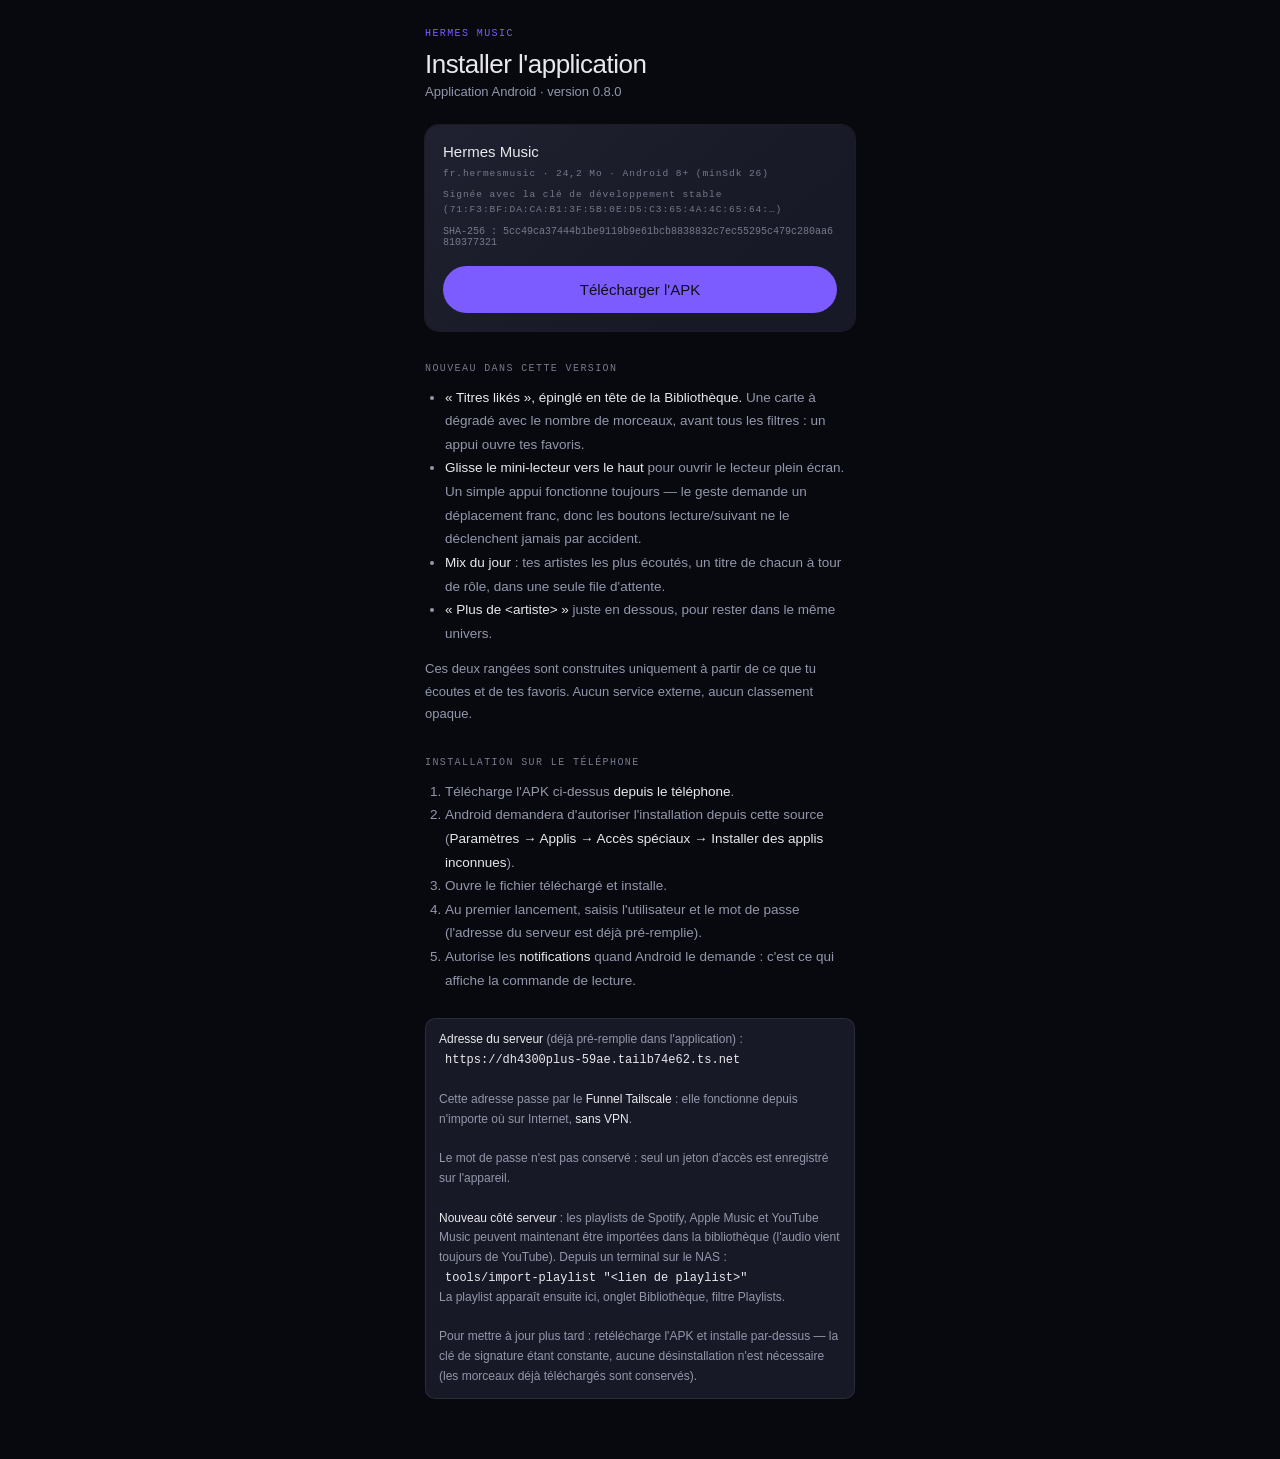
<file: web/apk/index.html>
<!doctype html>
<html lang="fr">
<head>
<meta charset="utf-8">
<meta name="viewport" content="width=device-width,initial-scale=1">
<meta name="theme-color" content="#08090f">
<title>Hermes Music — installation</title>
<style>
  :root { --bg:#08090f; --surface:#1F2130; --surface2:#171926; --ink:#E9E9ED;
          --dim:#9397AB; --dim2:#75798C; --acc:#7C5CFF; --ring:rgba(233,233,237,.09); }
  * { box-sizing:border-box }
  body { margin:0; background:var(--bg); color:var(--ink);
         font-family:'Helvetica Neue',Helvetica,Arial,sans-serif;
         display:flex; justify-content:center; padding:28px 18px 60px; }
  main { width:100%; max-width:430px; }
  .kicker { font:500 10px ui-monospace,Menlo,monospace; letter-spacing:.14em; color:var(--acc) }
  h1 { font-size:26px; font-weight:500; letter-spacing:-.02em; margin:10px 0 4px }
  .sub { color:var(--dim); font-size:13px; margin-bottom:26px }
  .card { background:linear-gradient(140deg,var(--surface),var(--surface2) 70%);
          border-radius:14px; padding:18px; box-shadow:0 0 0 1px var(--ring) }
  .name { font-size:15px; font-weight:500 }
  .meta { font:500 9.5px ui-monospace,Menlo,monospace; letter-spacing:.1em; color:var(--dim2); margin-top:6px; line-height:1.6 }
  .hash { font:400 10px ui-monospace,Menlo,monospace; color:var(--dim2); word-break:break-all; margin-top:8px }
  a.btn { display:flex; align-items:center; justify-content:center; gap:9px;
          margin-top:18px; padding:15px; border-radius:999px; background:var(--acc);
          color:#0E0F18; font-weight:500; font-size:15px; text-decoration:none }
  h2 { font:500 10px ui-monospace,Menlo,monospace; letter-spacing:.14em; color:var(--dim2);
       margin:32px 0 12px }
  ol, ul { margin:0; padding-left:20px; color:var(--dim); font-size:13.5px; line-height:1.75 }
  ol b, li b { color:var(--ink); font-weight:500 }
  code { font:400 12px ui-monospace,Menlo,monospace; color:var(--ink);
         background:var(--surface2); padding:2px 6px; border-radius:5px; word-break:break-all }
  .note { margin-top:26px; padding:12px 14px; border-radius:10px; background:var(--surface2);
          box-shadow:inset 0 0 0 1px var(--ring); color:var(--dim); font-size:12px; line-height:1.65 }
  .note b { color:var(--ink); font-weight:500 }
</style>
</head>
<body>
<main>
  <div class="kicker">HERMES MUSIC</div>
  <h1>Installer l'application</h1>
  <div class="sub">Application Android · version 0.8.0</div>

  <div class="card">
    <div class="name">Hermes Music</div>
    <div class="meta">fr.hermesmusic · 24,2 Mo · Android 8+ (minSdk 26)</div>
    <div class="meta">Signée avec la clé de développement stable<br>(71:F3:BF:DA:CA:B1:3F:5B:0E:D5:C3:65:4A:4C:65:64:…)</div>
    <div class="hash">SHA-256 : 5cc49ca37444b1be9119b9e61bcb8838832c7ec55295c479c280aa6810377321</div>
    <a class="btn" href="hermes-music-0.8.0-debug.apk" download>Télécharger l'APK</a>
  </div>

  <h2>NOUVEAU DANS CETTE VERSION</h2>
  <ul>
    <li><b>« Titres likés », épinglé en tête de la Bibliothèque.</b> Une carte à
        dégradé avec le nombre de morceaux, avant tous les filtres : un appui
        ouvre tes favoris.</li>
    <li><b>Glisse le mini-lecteur vers le haut</b> pour ouvrir le lecteur plein
        écran. Un simple appui fonctionne toujours — le geste demande un
        déplacement franc, donc les boutons lecture/suivant ne le déclenchent
        jamais par accident.</li>
    <li><b>Mix du jour</b> : tes artistes les plus écoutés, un titre de chacun à
        tour de rôle, dans une seule file d'attente.</li>
    <li><b>« Plus de &lt;artiste&gt; »</b> juste en dessous, pour rester dans le
        même univers.</li>
  </ul>
  <p style="color:var(--dim);font-size:13px;line-height:1.7">
    Ces deux rangées sont construites uniquement à partir de ce que tu écoutes et
    de tes favoris. Aucun service externe, aucun classement opaque.
  </p>

  <h2>INSTALLATION SUR LE TÉLÉPHONE</h2>
  <ol>
    <li>Télécharge l'APK ci-dessus <b>depuis le téléphone</b>.</li>
    <li>Android demandera d'autoriser l'installation depuis cette source
        (<b>Paramètres → Applis → Accès spéciaux → Installer des applis inconnues</b>).</li>
    <li>Ouvre le fichier téléchargé et installe.</li>
    <li>Au premier lancement, saisis l'utilisateur et le mot de passe (l'adresse du
        serveur est déjà pré-remplie).</li>
    <li>Autorise les <b>notifications</b> quand Android le demande : c'est ce qui
        affiche la commande de lecture.</li>
  </ol>

  <div class="note">
    <b>Adresse du serveur</b> (déjà pré-remplie dans l'application) :<br>
    <code>https://dh4300plus-59ae.tailb74e62.ts.net</code>
    <br><br>
    Cette adresse passe par le <b>Funnel Tailscale</b> : elle fonctionne depuis
    n'importe où sur Internet, <b>sans VPN</b>.
    <br><br>
    Le mot de passe n'est pas conservé : seul un jeton d'accès est enregistré
    sur l'appareil.
    <br><br>
    <b>Nouveau côté serveur</b> : les playlists de Spotify, Apple Music et
    YouTube Music peuvent maintenant être importées dans la bibliothèque
    (l'audio vient toujours de YouTube). Depuis un terminal sur le NAS :
    <br><code>tools/import-playlist "&lt;lien de playlist&gt;"</code><br>
    La playlist apparaît ensuite ici, onglet Bibliothèque, filtre Playlists.
    <br><br>
    Pour mettre à jour plus tard : retélécharge l'APK et installe par-dessus —
    la clé de signature étant constante, aucune désinstallation n'est nécessaire
    (les morceaux déjà téléchargés sont conservés).
  </div>
</main>
</body>
</html>
</file>
